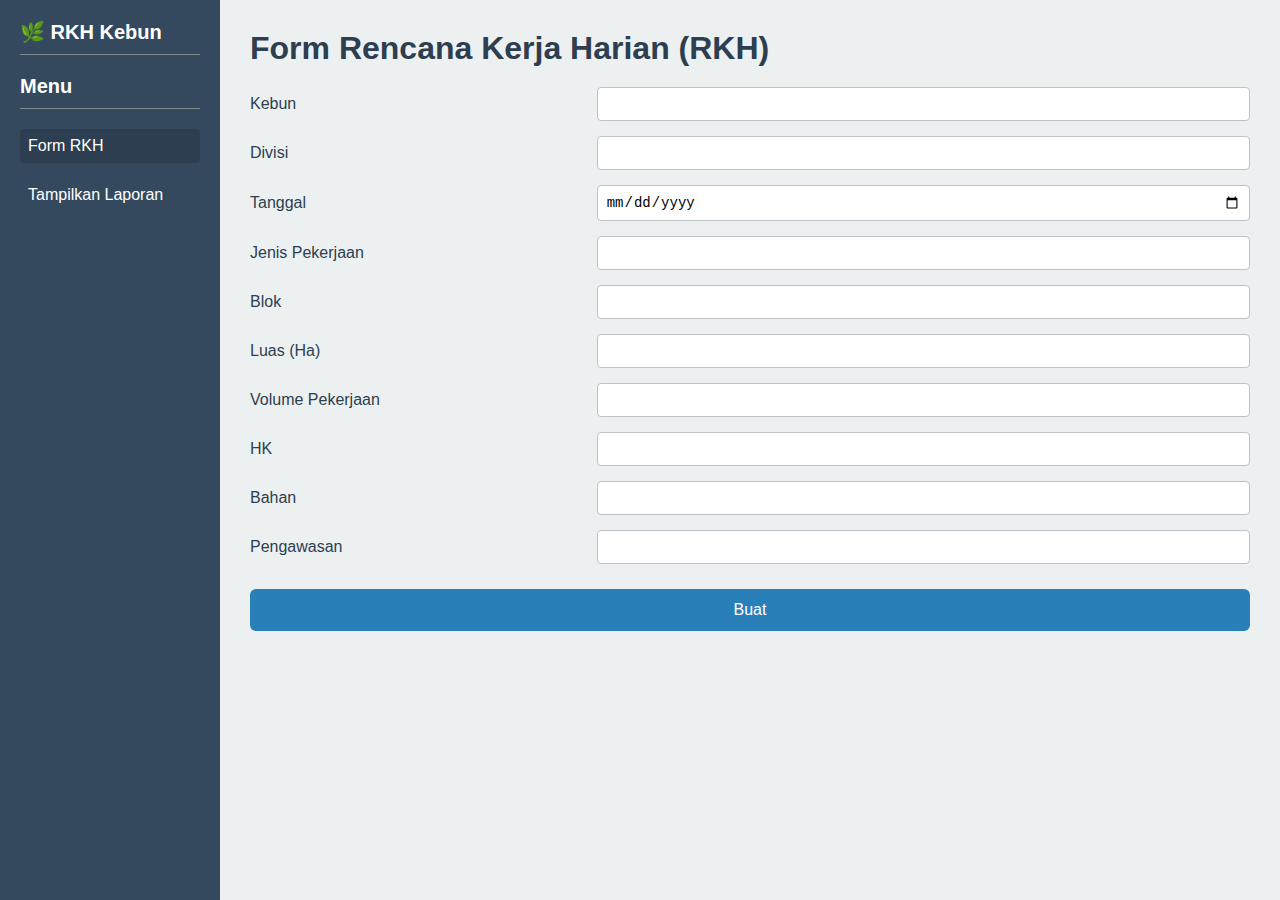
<file: index.html>
<!DOCTYPE html>
<html lang="id">
<head>
  <meta charset="UTF-8" />
  <meta name="viewport" content="width=device-width, initial-scale=1" />
  <title>Rencana Kerja Harian</title>
  <link rel="stylesheet" href="style.css" />
</head>
<body>
  <div class="wrapper">
    <aside class="sidebar">
      <h2 class="logo">🌿 RKH Kebun</h2>
      <button id="btn-toggle" aria-label="Toggle menu" class="hamburger">&#9776;</button>
      <h2>Menu</h2>
      <nav>
        <ul>
          <li><a href="#" id="menu-form" class="active">Form RKH</a></li>
          <li><a href="#" id="menu-laporan">Tampilkan Laporan</a></li>
        </ul>
      </nav>
    </aside>

    <main class="content">
      <!-- Form RKH -->
      <section id="form-section" class="section-active">
        <h1>Form Rencana Kerja Harian (RKH)</h1>
        <form id="form-pekerjaan">
          <div class="form-grid">
            <label for="kebun">Kebun</label>
            <input id="kebun" type="text" name="kebun" required />

            <label for="divisi">Divisi</label>
            <input id="divisi" type="text" name="divisi" required />

            <label for="tanggal">Tanggal</label>
            <input id="tanggal" type="date" name="tanggal" required />

            <label for="jenis_pekerjaan">Jenis Pekerjaan</label>
            <input id="jenis_pekerjaan" type="text" name="jenis_pekerjaan" required />

            <label for="blok">Blok</label>
            <input id="blok" type="text" name="blok" required />

            <label for="luas">Luas (Ha)</label>
            <input id="luas" type="number" step="0.01" name="luas" required />

            <label for="volume">Volume Pekerjaan</label>
            <input id="volume" type="text" name="volume" required />

            <label for="hk">HK</label>
            <input id="hk" type="number" name="hk" required />

            <label for="bahan">Bahan</label>
            <input id="bahan" type="text" name="bahan" />

            <label for="pengawasan">Pengawasan</label>
            <input id="pengawasan" type="text" name="pengawasan" />
          </div>
          <button type="submit">Buat</button>
        </form>
      </section>

      <!-- Laporan -->
      <section id="laporan-section" style="display: none;">
        <h1>Laporan RKH</h1>
        <div id="laporan-container">
          <!-- Data laporan akan muncul di sini -->
        </div>
      </section>
    </main>
  </div>

  <div id="toast" class="toast">
    <div class="toast-icon">✔️</div>
    <div class="toast-message">Data berhasil disimpan</div>
  </div>

  <script src="script.js" defer></script>
</body>
</html>
</file>
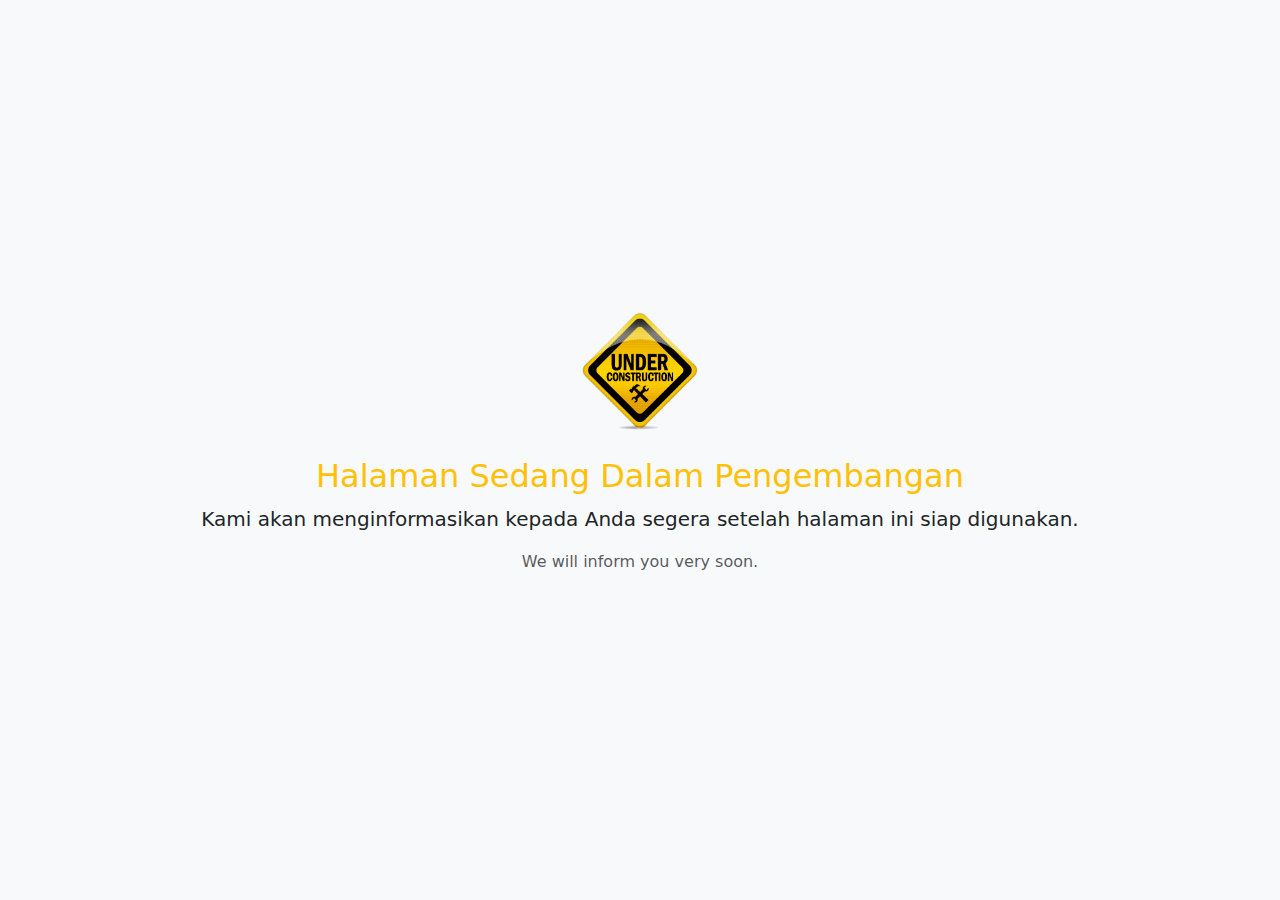
<file: informasi.html>
<!DOCTYPE html>
<html lang="id">
<head>
  <meta charset="UTF-8" />
  <meta name="viewport" content="width=device-width, initial-scale=1" />
  <title>Form Keluhan dan Perbaikan Blok</title>
  <link href="bootstrap.min.css" rel="stylesheet" />
  <style>
    body {
      background-color: #f8f9fa;
    }
    .centered {
      min-height: 100vh;
      display: flex;
      flex-direction: column;
      justify-content: center;
      align-items: center;
      text-align: center;
    }
  </style>
</head>
<body>
  <div class="container centered">
    <img src="under_construction.png" alt="Under Construction" width="120" class="mb-4" />
    <h2 class="text-warning">Halaman Sedang Dalam Pengembangan</h2>
    <p class="lead">Kami akan menginformasikan kepada Anda segera setelah halaman ini siap digunakan.</p>
    <p class="text-muted">We will inform you very soon.</p>
  </div>
</body>
</html>
</file>
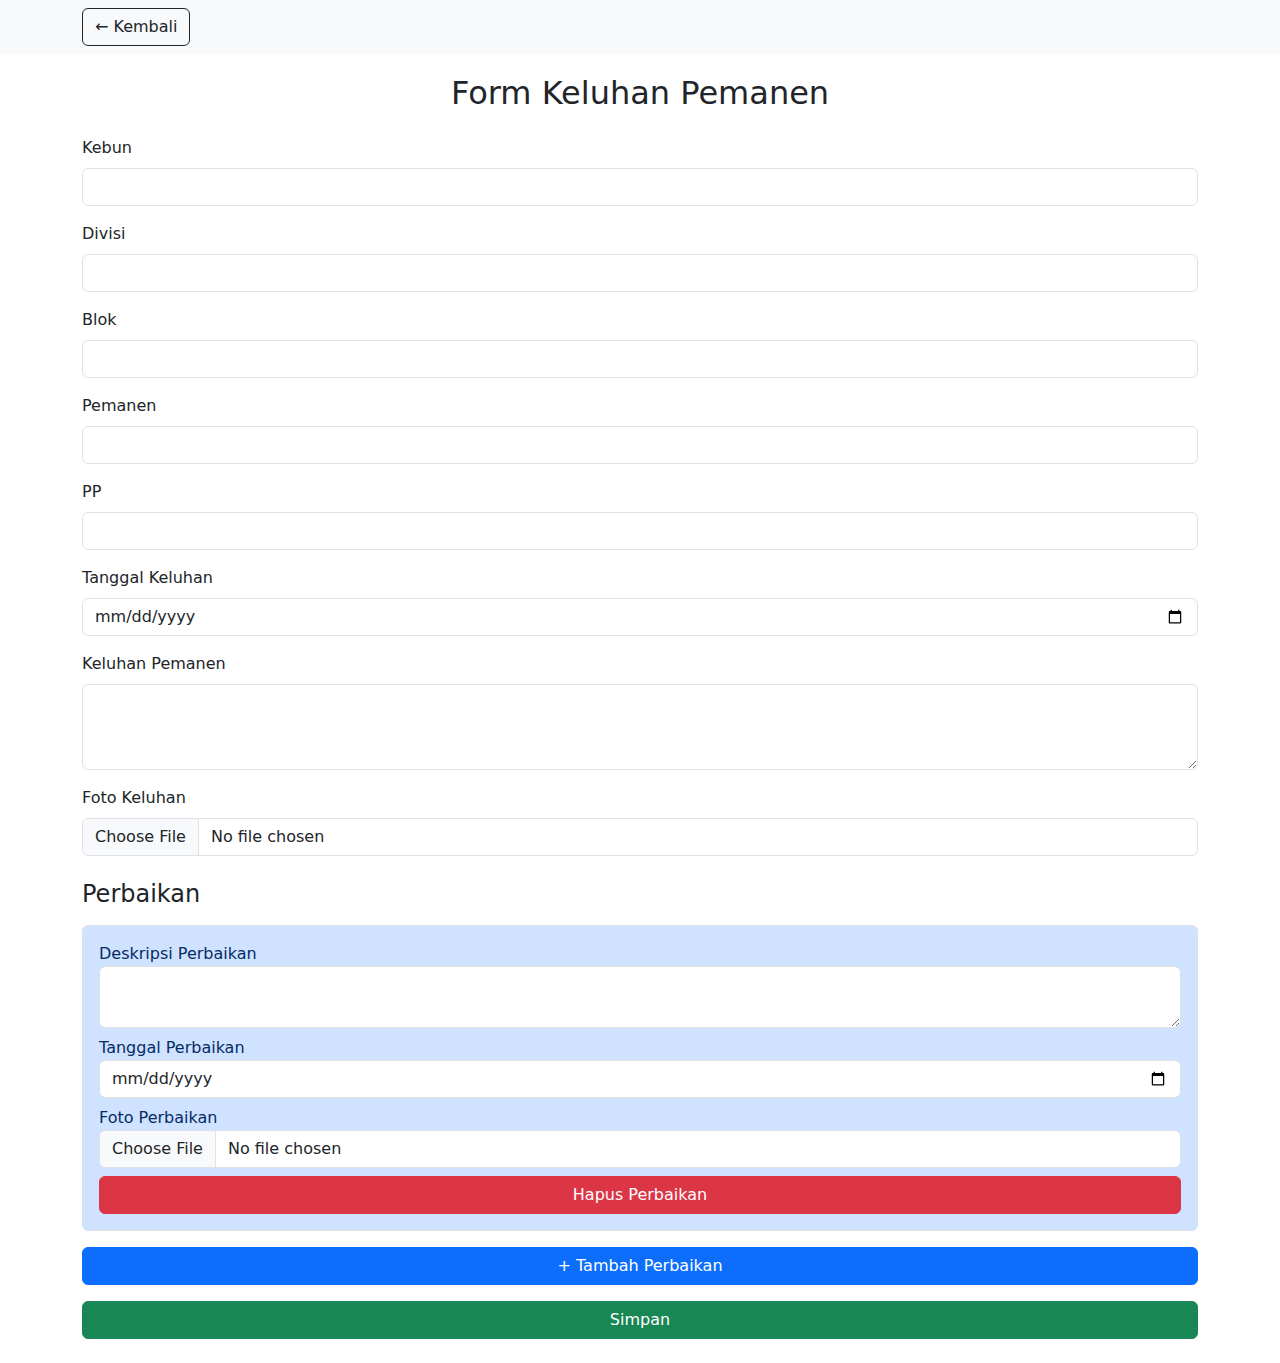
<file: keluhan.html>
<!DOCTYPE html>
<html lang="id">
<head>
  <meta charset="UTF-8" />
  <meta name="viewport" content="width=device-width, initial-scale=1" />
  <title>Form Keluhan Pemanen</title>
  <link rel="stylesheet" href="style.css" />
  <link href="bootstrap.min.css" rel="stylesheet" />
  <style>
    body {
      padding-top: 50px; /* memberi ruang agar konten tidak tertutup navbar */
    }
  </style>
</head>
<body>

  <!-- Navbar fixed di atas -->
  <nav class="navbar navbar-expand-sm bg-light navbar-dark fixed-top">
    <div class="container">
      <a href="index.html" class="btn btn-outline-dark">
        ← Kembali
      </a>
    </div>
  </nav>

  <!-- Judul di bawah navbar -->
  <div class="container py-4">
    <h2 class="mb-4 text-center">Form Keluhan Pemanen</h2>

    <form id="form-keluhan" enctype="multipart/form-data">
      <div class="mb-3">
        <label for="kebun" class="form-label">Kebun</label>
        <input type="text" class="form-control" id="kebun" name="kebun" required>
      </div>

      <div class="mb-3">
        <label for="divisi" class="form-label">Divisi</label>
        <input type="text" class="form-control" id="divisi" name="divisi" required>
      </div>

      <div class="mb-3">
        <label for="blok" class="form-label">Blok</label>
        <input type="text" class="form-control" id="blok" name="blok" required>
      </div>

      <div class="mb-3">
        <label for="pemanen" class="form-label">Pemanen</label>
        <input type="text" class="form-control" id="pemanen" name="pemanen" required>
      </div>

      <div class="mb-3">
        <label for="pp" class="form-label">PP</label>
        <input type="text" class="form-control" id="pp" name="pp" required>
      </div>

      <div class="mb-3">
        <label for="tanggal" class="form-label">Tanggal Keluhan</label>
        <input type="date" class="form-control" id="tanggal" name="tanggal" required>
      </div>

      <div class="mb-3">
        <label for="keluhan" class="form-label">Keluhan Pemanen</label>
        <textarea class="form-control" id="keluhan" name="keluhan" rows="3" required></textarea>
      </div>

      <div class="mb-3">
        <label for="foto_keluhan" class="form-label">Foto Keluhan</label>
        <input type="file" class="form-control" id="foto_keluhan" name="foto_keluhan" accept="image/*" capture="environment">
      </div>

      <h4 class="mt-4 mb-3">Perbaikan</h4>

      <div id="perbaikan-wrapper">
        <div class="perbaikan-group border rounded p-3 mb-3 alert alert-primary">
          <div class="mb-2">
            <label>Deskripsi Perbaikan</label>
            <textarea name="perbaikan[]" class="form-control" rows="2" required></textarea>
          </div>
          <div class="mb-2">
            <label>Tanggal Perbaikan</label>
            <input type="date" name="tanggal_perbaikan[]" class="form-control" required>
          </div>
          <div class="mb-2">
            <label>Foto Perbaikan</label>
            <input type="file" name="foto_perbaikan[]" class="form-control" accept="image/*" capture="environment">
          </div>
          <button type="button" class="btn btn-danger btn-hapus-input">Hapus Perbaikan</button>
        </div>
      </div>
      
      <button type="button" class="btn btn-primary mb-3" id="btn-tambah">+ Tambah Perbaikan</button>
      <button type="submit" class="btn btn-success w-100">Simpan</button>
    </form>
  </div>

  <!-- Toast sukses -->
  <div id="toast" class="toast">
    <div class="toast-icon">✔️</div>
    <div class="toast-message">Data berhasil disimpan</div>
  </div>

  <!-- In keluhan.html -->
  <script src="script.js"></script> <!-- For shared functionality -->
  <script src="scriptkeluhan.js"></script> <!-- Keluhan-specific functionality -->
  <script src="bootstrap.bundle.min.js"></script>
</body>
</html>
</file>
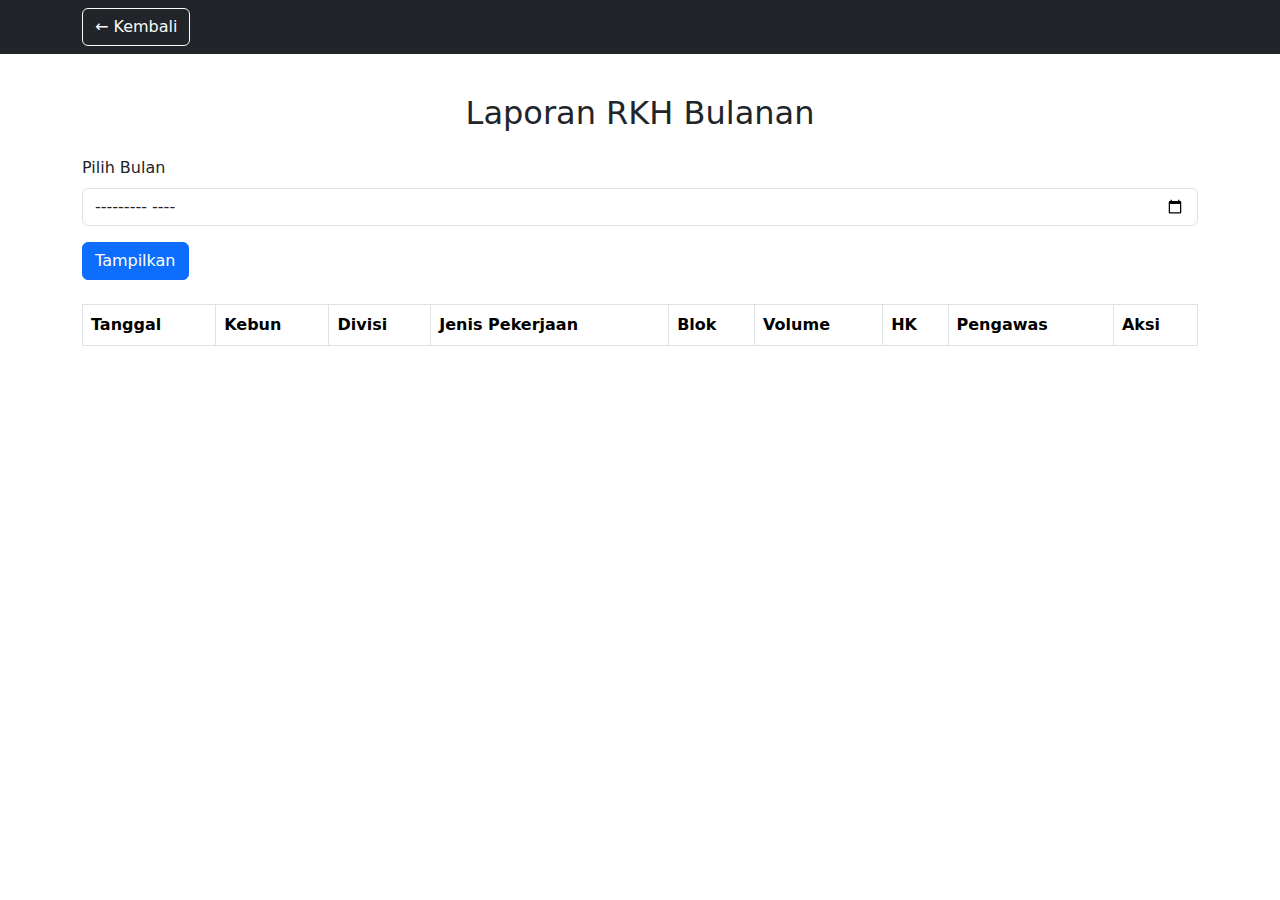
<file: laporanrkh.html>
<!DOCTYPE html>
<html lang="id">
<head>
  <meta charset="UTF-8" />
  <meta name="viewport" content="width=device-width, initial-scale=1" />
  <title>Laporan RKH</title>
  <link href="https://cdn.jsdelivr.net/npm/bootstrap@5.3.3/dist/css/bootstrap.min.css" rel="stylesheet" />
  <link rel="stylesheet" href="stylelaporanrkh.css" />
  <style>
    body {
      padding-top: 70px; /* memberi ruang agar konten tidak tertutup navbar */
    }
  </style>
</head>
<body>
  <!-- Navbar fixed di atas -->
  <nav class="navbar navbar-expand-sm bg-dark navbar-dark fixed-top">
    <div class="container">
      <a href="index.html" class="btn btn-outline-light">
        ← Kembali
      </a>
    </div>
  </nav>

  <div class="container py-4">
    <h2 class="text-center mb-4">Laporan RKH Bulanan</h2>

    <div class="mb-3">
      <label for="bulan" class="form-label">Pilih Bulan</label>
      <input type="month" class="form-control" id="bulan" />
    </div>

    <button class="btn btn-primary mb-4" id="btn-cari">Tampilkan</button>

    <div class="table-responsive">
      <table class="table table-bordered table-striped" id="tabel-laporan">
        <thead>
          <tr>
            <th>Tanggal</th>
            <th>Kebun</th>
            <th>Divisi</th>
            <th>Jenis Pekerjaan</th>
            <th>Blok</th>
            <th>Volume</th>
            <th>HK</th>
            <th>Pengawas</th>
            <th>Aksi</th>
          </tr>
        </thead>
        <tbody></tbody>
      </table>
    </div>
  </div>
  <div id="toast" class="toast">
    <div class="toast-icon">✔️</div>
    <div class="toast-message">Notifikasi</div>
  </div>
<script src="script.js" defer></script>
</body>
</html>
</file>
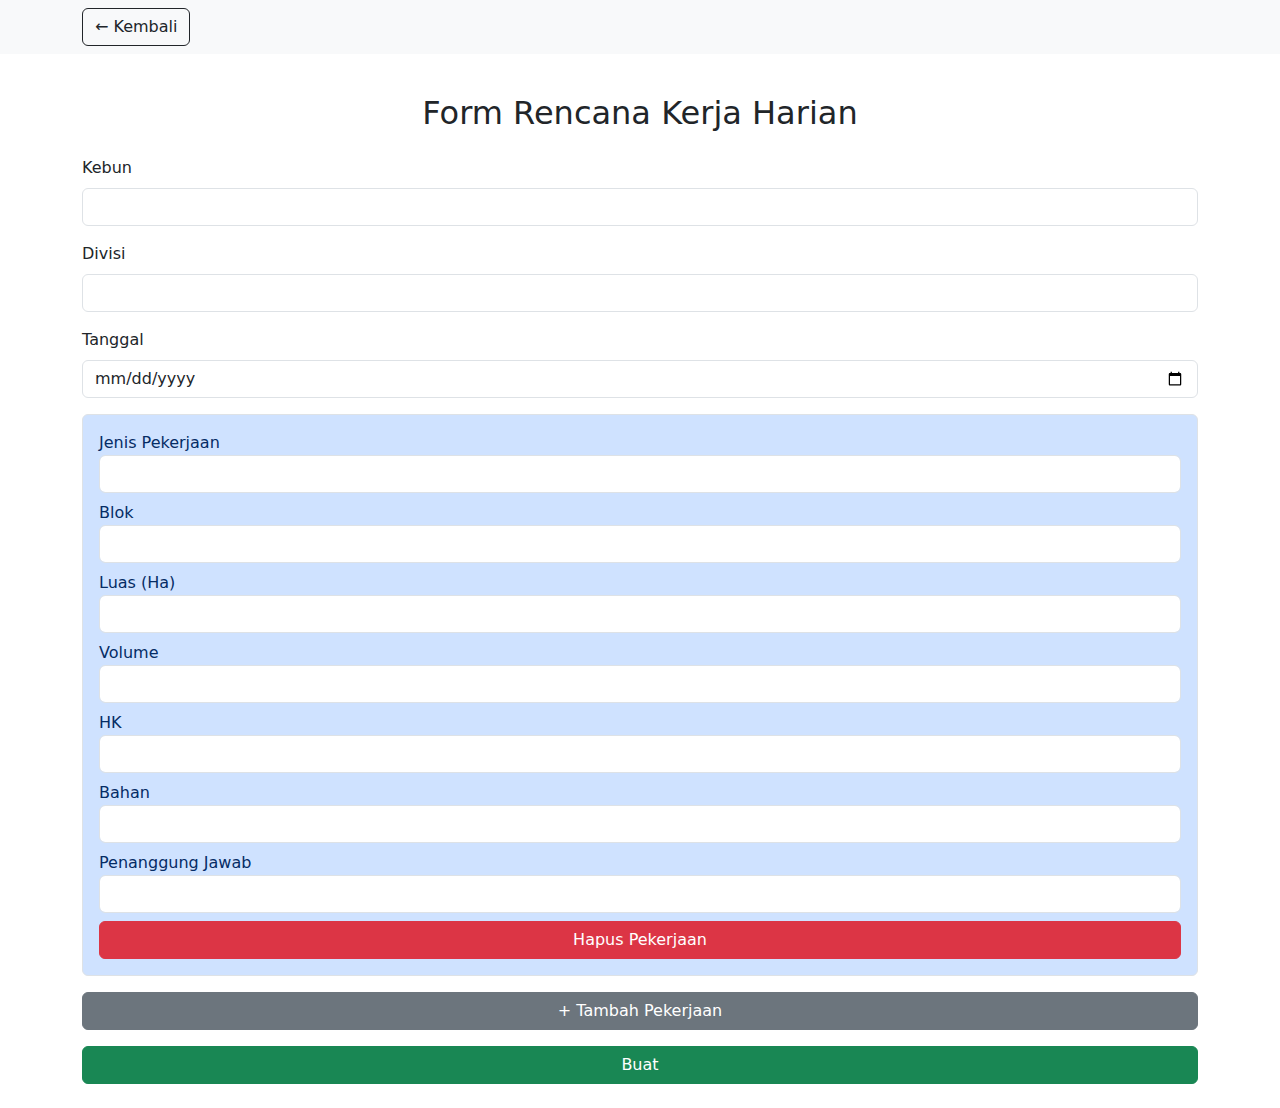
<file: rkh.html>
<!DOCTYPE html> 
<html lang="id">
<head>
  <meta charset="UTF-8" />
  <meta name="viewport" content="width=device-width, initial-scale=1" />
  <title>Buat Rencana Kerja Harian (RKH)</title>
  <link rel="stylesheet" href="style.css" />
  <link href="https://cdn.jsdelivr.net/npm/bootstrap@5.3.3/dist/css/bootstrap.min.css" rel="stylesheet" />
  <style>
    body {
      padding-top: 70px; /* memberi ruang agar konten tidak tertutup navbar */
    }
  </style>
</head>
<body>

  <!-- Navbar fixed di atas -->
  <nav class="navbar navbar-expand-sm bg-light navbar-dark fixed-top">
    <div class="container">
      <a href="index.html" class="btn btn-outline-dark">
        ← Kembali
      </a>
    </div>
  </nav>

  <!-- Judul di bawah navbar -->
  <div class="container py-4">
    <h2 class="mb-4 text-center">Form Rencana Kerja Harian</h2>

    <form id="form-pekerjaan">
      <div class="mb-3">
        <label for="kebun" class="form-label">Kebun</label>
        <input type="text" class="form-control" id="kebun" name="kebun" required>
      </div>

      <div class="mb-3">
        <label for="divisi" class="form-label">Divisi</label>
        <input type="text" class="form-control" id="divisi" name="divisi" required>
      </div>

      <div class="mb-3">
        <label for="tanggal" class="form-label">Tanggal</label>
        <input type="date" class="form-control" id="tanggal" name="tanggal" required>
      </div>

    <div id="pekerjaan-wrapper">
      <div class="pekerjaan-group border rounded p-3 mb-3 alert alert-primary">
        <div class="mb-2">
          <label>Jenis Pekerjaan</label>
          <input name="jenis[]" class="form-control" required>
        </div>
        <div class="mb-2">
          <label>Blok</label>
          <input name="blok[]" class="form-control" required>
        </div>
        <div class="mb-2">
          <label>Luas (Ha)</label>
          <input type="number" name="luas[]" class="form-control" required>
        </div>
        <div class="mb-2">
          <label>Volume</label>
          <input name="volume[]" class="form-control" required>
        </div>
        <div class="mb-2">
          <label>HK</label>
          <input type="number" name="hk[]" class="form-control" required>
        </div>
        <div class="mb-2">
          <label>Bahan</label>
          <input name="bahan[]" class="form-control">
        </div>
        <div class="mb-2">
          <label>Penanggung Jawab</label>
          <input name="penanggung_jawab[]" class="form-control" required>
        </div>
        <button type="button" class="btn btn-danger btn-hapus-input">Hapus Pekerjaan</button>
      </div>
    </div>
      
      <button type="button" class="btn btn-secondary mb-3" id="btn-tambah">+ Tambah Pekerjaan</button>
      <button type="submit" class="btn btn-success w-100">Buat</button>
    </form>
  </div>

  <!-- Toast sukses -->
  <div id="toast" class="toast">
    <div class="toast-icon">✔️</div>
    <div class="toast-message">Data berhasil disimpan</div>
  </div>

  <script src="script.js" defer></script>
  <script src="https://cdn.jsdelivr.net/npm/bootstrap@5.3.3/dist/js/bootstrap.bundle.min.js"></script>
</body>
</html>
</file>
<file: stylelaporanrkh.css>
.toast {
  visibility: hidden;
  position: fixed;
  bottom: 30px;
  left: 50%;
  transform: translateX(-50%);
  background-color: #333;
  color: white;
  padding: 12px 24px;
  border-radius: 8px;
  display: flex;
  align-items: center;
  gap: 10px;
  opacity: 0;
  transition: opacity 0.3s ease;
  z-index: 9999;
}
.toast.show {
  visibility: visible;
  opacity: 1;
}
.toast.success {
  background-color: #198754;
}
.toast.error {
  background-color: #dc3545;
}
.toast.confirm {
  background-color: #ffc107;
  color: #000;
}
.toast.hide {
  opacity: 0;
  visibility: hidden;
}
</file>
<file: style.css>
/* Reset dasar */
* {
  box-sizing: border-box;
  margin: 0;
  padding: 0;
}

body {
  font-family: 'Segoe UI', Tahoma, Geneva, Verdana, sans-serif;
  background-color: #f2f3f5;
  color: #2c3e50;
}

/* Layout utama */
.wrapper {
  display: flex;
  min-height: 100vh;
}

/* Sidebar */
.sidebar {
  width: 220px;
  background-color: #34495e;
  color: white;
  padding: 20px;
}

.sidebar h2 {
  margin-bottom: 20px;
  font-size: 20px;
  border-bottom: 1px solid #7f8c8d;
  padding-bottom: 10px;
}

.sidebar nav ul {
  list-style: none;
}

.sidebar nav ul li {
  margin: 15px 0;
}

.sidebar nav ul li a {
  color: white;
  text-decoration: none;
  font-size: 16px;
  display: block;
  padding: 8px;
  border-radius: 4px;
  transition: background 0.3s;
}

.sidebar nav ul li a:hover,
.sidebar nav ul li a.active {
  background-color: #2c3e50;
}

/* Konten utama */
.content {
  flex: 1;
  padding: 30px;
  background-color: #ecf0f1;
}

/* Formulir */
.form-grid {
  display: grid;
  grid-template-columns: 1fr 2fr;
  gap: 15px 20px;
  margin-top: 20px;
}

label {
  align-self: center;
}

input {
  padding: 8px;
  border: 1px solid #bdc3c7;
  border-radius: 4px;
  font-size: 14px;
  width: 100%;
}

button {
  margin-top: 25px;
  width: 100%;
  padding: 12px;
  background-color: #2980b9;
  color: white;
  border: none;
  border-radius: 6px;
  font-size: 16px;
  cursor: pointer;
}

button:hover {
  background-color: #1e6fa3;
}

.sidebar::after {
  content: '';
  position: absolute;
  top: 0;
  right: -20px;
  width: 20px;
  height: 100%;
  background-color: #2c3e50;
}


/* Toast */
.toast {
  visibility: hidden;
  position: fixed;
  top: 60%;
  left: 50%;
  transform: translate(-50%, 20px);
  background-color: #2ecc71;
  color: white;
  padding: 16px 24px;
  border-radius: 8px;
  text-align: center;
  z-index: 9999;
  opacity: 0;
  transition: opacity 0.4s ease, transform 0.4s ease;
  min-width: 220px;
  max-width: 90%;
  box-shadow: 0 6px 16px rgba(0, 0, 0, 0.15);
}

.toast.show {
  visibility: visible;
  opacity: 1;
  transform: translate(-50%, 0);
}

.toast-icon {
  font-size: 24px;
  margin-bottom: 6px;
  display: block;
}

.toast-message {
  font-size: 15px;
  font-weight: 500;
}

.toast.success {
  background-color: #2ecc71;
}

.toast.error {
  background-color: #e74c3c;
}

@media screen and (max-width: 768px) {
  .sidebar {
    position: fixed;
    top: 0;
    left: 0;
    height: 100vh;
    width: 220px;
    background-color: #34495e;
    padding: 50px 20px 20px 20px; /* ruang untuk tombol */
    transform: translateX(-200px); /* Sisakan 20px dari 220px total */
    transition: transform 0.3s ease;
    z-index: 1000;
  }

  .logo {
      margin: 0 0 20px;
      font-size: 1.5em;
      text-align: center;
    }

  .sidebar.active {
    transform: translateX(0);
  }

  .hamburger {
    position: fixed;
    top: 15px;
    left: 15px;
    font-size: 26px;
    background: none;
    border: none;
    color: white;
    cursor: pointer;
    display: block;
    z-index: 2000; /* lebih tinggi dari sidebar (1000) */
  }

  .content {
    padding: 30px 15px;
    transition: margin-left 0.3s ease;
    margin-left: 0;
  }

  .content.sidebar-open {
    margin-left: 220px;
  }
}

/* Sembunyikan tombol hamburger di desktop */
@media screen and (min-width: 769px) {
  .hamburger {
    display: none;
  }
}
</file>
